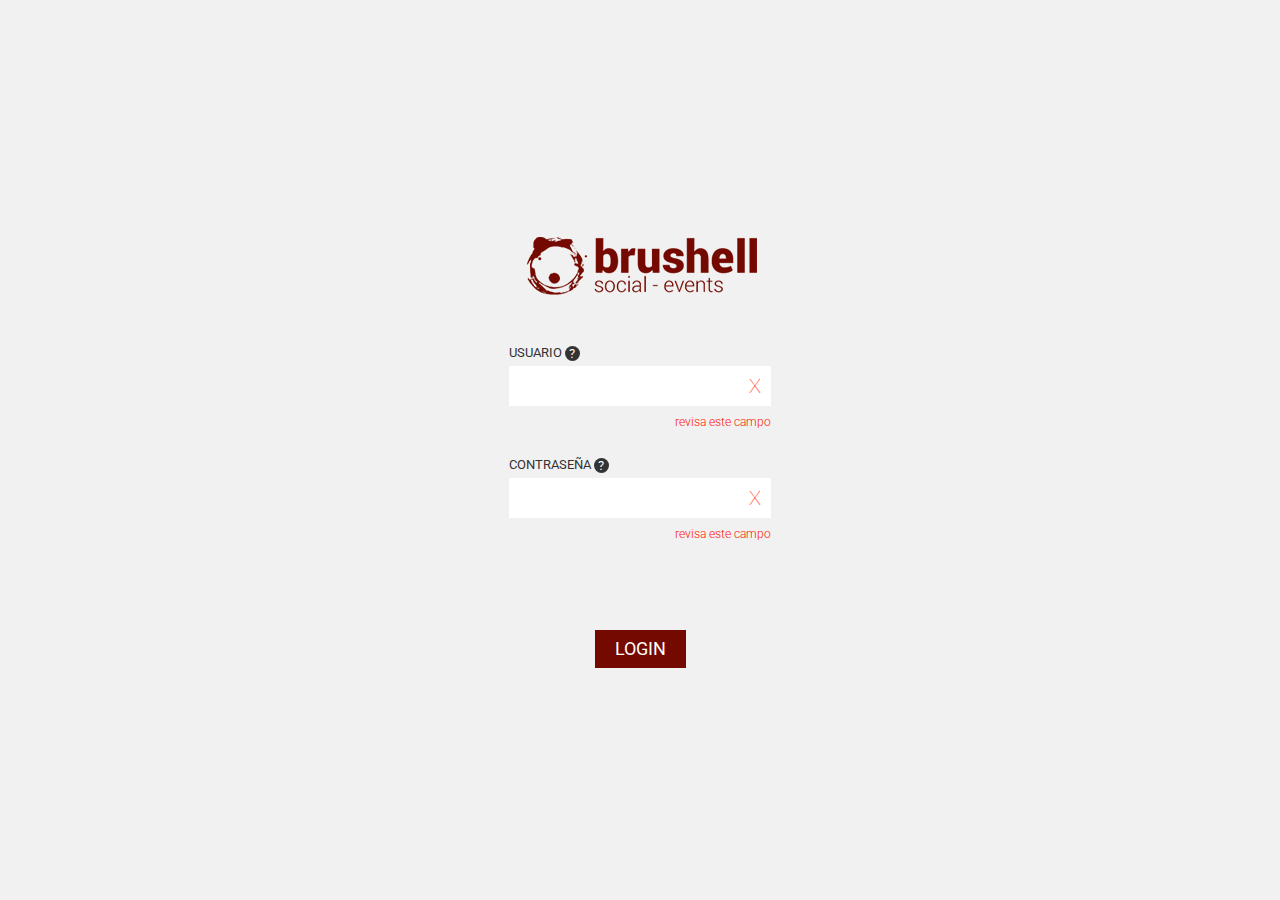
<file: login-error.html>
<!DOCTYPE html>
<html lang="en">
<head>
	<meta charset="UTF-8">
	<title>Portfolio | Home</title>

	<meta name="viewport" content="width=device-width, initial-scale=1.0">

	<link rel="stylesheet" type="text/css" href="styles.css">

	<link href='https://fonts.googleapis.com/css?family=Roboto:400,300,500,700' rel='stylesheet' type='text/css'>
	<link href='https://fonts.googleapis.com/css?family=Roboto+Condensed:400,300,700' rel='stylesheet' type='text/css'>

</head>
<body>
	<div class="wrapper login">
		
		<div class="contain content">
			<header class="header">
				<div class="contain">
					<h1><img src="images/logo.jpg" alt="brushell"></h1>
				</div>
			</header>

			<form class="form">
				<fieldset>
					<div class="col">
						<label>USUARIO <span class="tooltip">?</span></label>
						<input type="text">
						<span class="error">revisa este campo</span>

						<label>CONTRASEÑA <span class="tooltip">?</span></label>
						<input type="password">
						<span class="error">revisa este campo</span>
					</div>
				</fieldset>

				<input type="submit" value="LOGIN">

			</form>
		</div>
	</div>
	
</body>
</html>
</file>
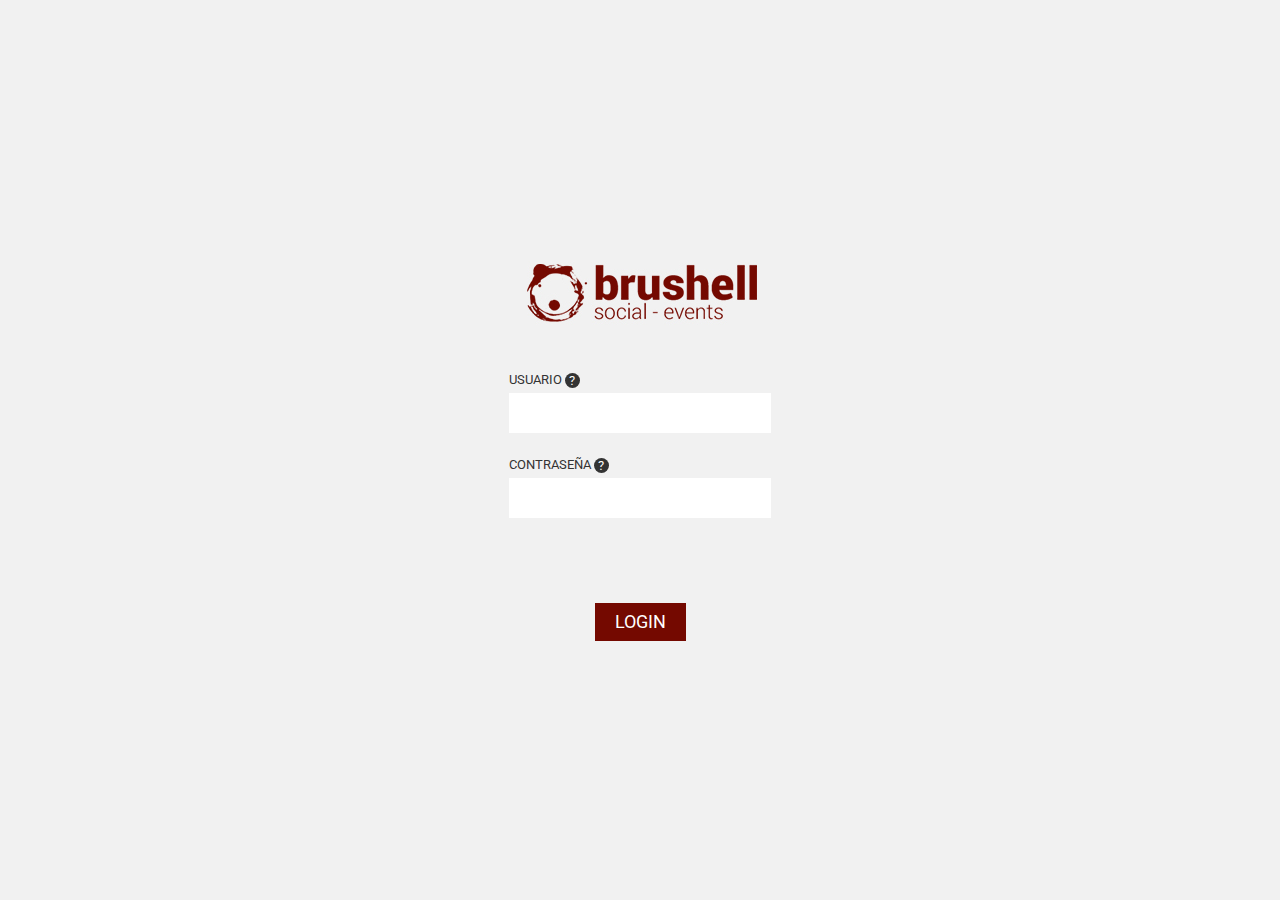
<file: login.html>
<!DOCTYPE html>
<html lang="en">
<head>
	<meta charset="UTF-8">
	<title>Portfolio | Home</title>

	<meta name="viewport" content="width=device-width, initial-scale=1.0">

	<link rel="stylesheet" type="text/css" href="styles.css">

	<link href='https://fonts.googleapis.com/css?family=Roboto:400,300,500,700' rel='stylesheet' type='text/css'>
	<link href='https://fonts.googleapis.com/css?family=Roboto+Condensed:400,300,700' rel='stylesheet' type='text/css'>

</head>
<body>
	<div class="wrapper login">
		
		<div class="contain content">
			<header class="header">
				<div class="contain">
					<h1><img src="images/logo.jpg" alt="brushell"></h1>
				</div>
			</header>

			<form class="form">
				<fieldset>
					<div class="col">
						<label>USUARIO <span class="tooltip">?</span></label>
						<input type="text">

						<label>CONTRASEÑA <span class="tooltip">?</span></label>
						<input type="password">
					</div>
				</fieldset>

				<input type="submit" value="LOGIN">

			</form>
		</div>
	</div>
	
</body>
</html>
</file>
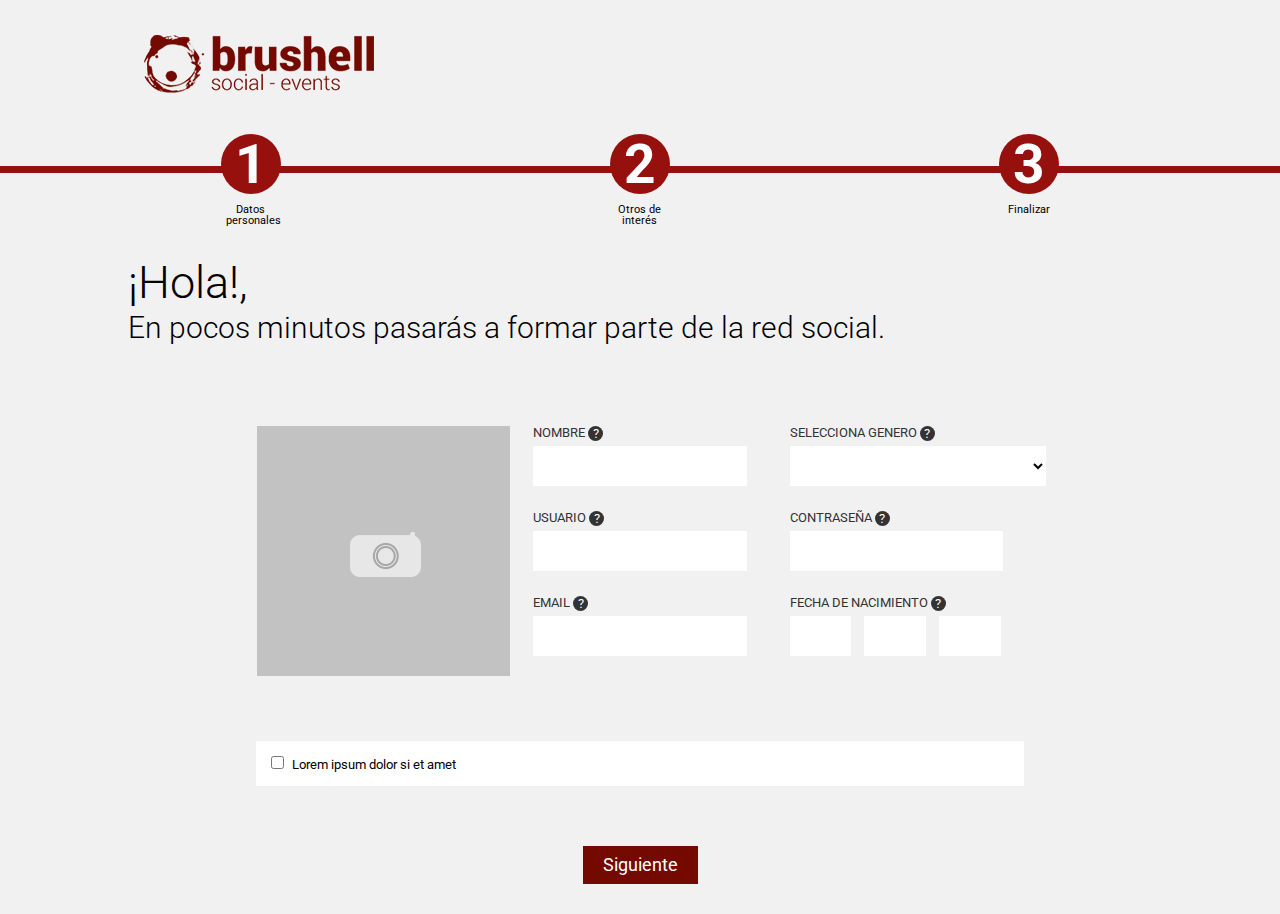
<file: paso-1.html>
<!DOCTYPE html>
<html lang="en">
<head>
	<meta charset="UTF-8">
	<title>Portfolio | Home</title>

	<meta name="viewport" content="width=device-width, initial-scale=1.0">

	<link rel="stylesheet" type="text/css" href="styles.css">

	<link href='https://fonts.googleapis.com/css?family=Roboto:400,300,500,700' rel='stylesheet' type='text/css'>
	<link href='https://fonts.googleapis.com/css?family=Roboto+Condensed:400,300,700' rel='stylesheet' type='text/css'>

</head>
<body>
	<div class="wrapper paso-1">
		<header class="header">
			<div class="contain">
				<h1><img src="images/logo.jpg" alt="brushell"></h1>
			</div>
		</header>

		<nav class="navbar">
			<span class="item"><span>1</span> <span>Datos personales</span></span>
			<span class="item"><span>2</span> <span>Otros de interés</span></span>
			<span class="item"><span>3</span> <span>Finalizar</span></span>
		</nav>
		
		<div class="contain content">
			<header>
				<h2>¡Hola!,</h2>
				<p>En pocos minutos pasarás a formar parte de la red social.</p>
			</header>

			<form class="form">
				<fieldset>
					<div class="col file">
						<input type="file">
					</div>

					<div class="col">
						<label>NOMBRE <span class="tooltip">?</span></label>
						<input type="text">

						<label>USUARIO <span class="tooltip">?</span></label>
						<input type="text">

						<label>EMAIL <span class="tooltip">?</span></label>
						<input type="email">
					</div>

					<div class="col">
						<label>SELECCIONA GENERO <span class="tooltip">?</span></label>
						<select></select>

						<label>CONTRASEÑA <span class="tooltip">?</span></label>
						<input type="password">

				        <label>FECHA DE NACIMIENTO <span class="tooltip">?</span></label>
						<div class="fecha_nacimiento">
							<input type="text" class="small">
							<input type="text" class="small">
							<input type="text" class="small">
						</div>
					</div>
					
					<div class="col all">
						<input type="checkbox">
						<span>Lorem ipsum dolor si et amet</span>
					</div>
				</fieldset>

				<input type="submit" value="Siguiente">

			</form>
		</div>
	</div>
	
</body>
</html>
</file>
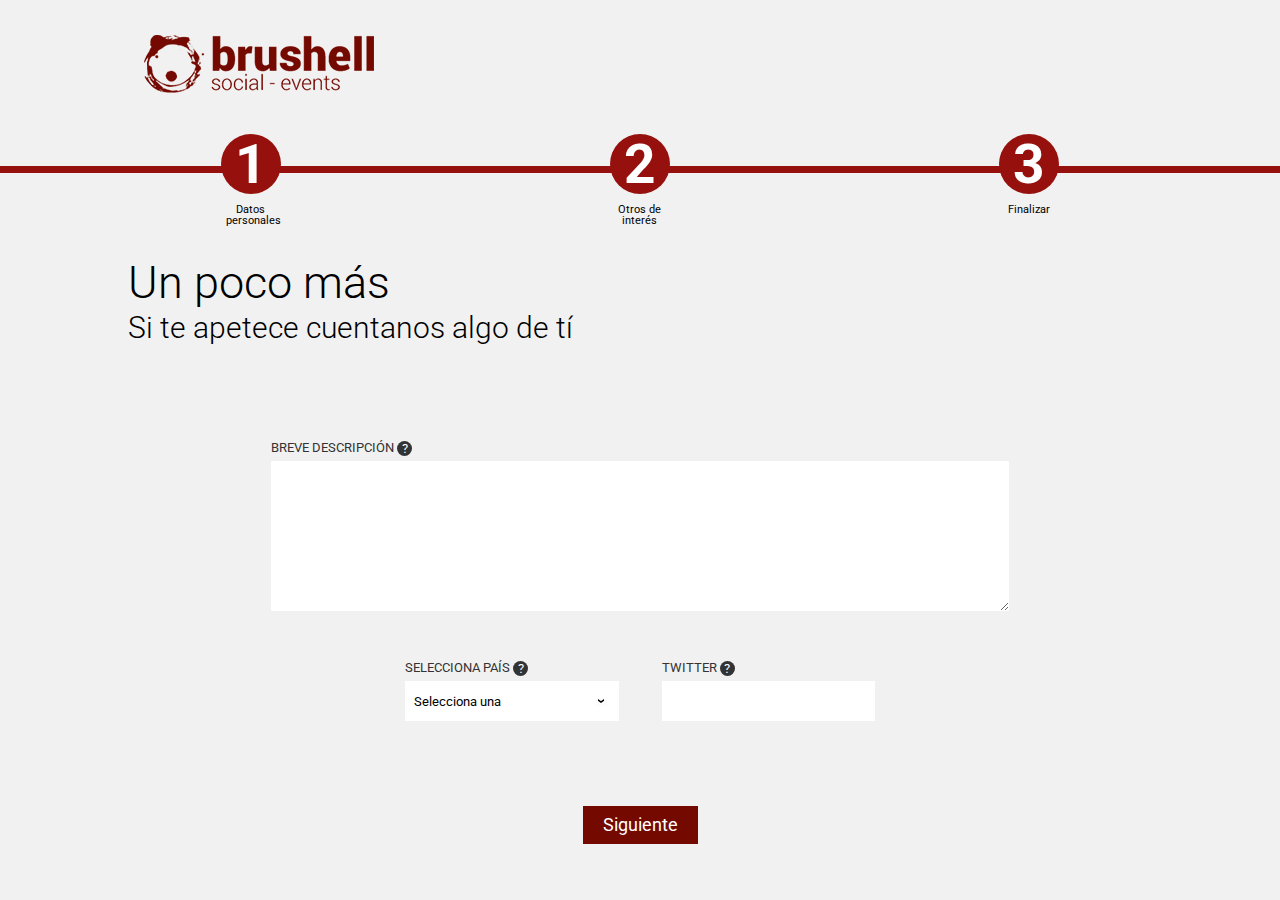
<file: paso-2.html>
<!DOCTYPE html>
<html lang="en">
<head>
	<meta charset="UTF-8">
	<title>Portfolio | Home</title>

	<meta name="viewport" content="width=device-width, initial-scale=1.0">

	<link rel="stylesheet" type="text/css" href="styles.css">

	<link href='https://fonts.googleapis.com/css?family=Roboto:400,300,500,700' rel='stylesheet' type='text/css'>
	<link href='https://fonts.googleapis.com/css?family=Roboto+Condensed:400,300,700' rel='stylesheet' type='text/css'>

</head>
<body>
	<div class="wrapper paso-2">
		<header class="header">
			<div class="contain">
				<h1><img src="images/logo.jpg" alt="brushell"></h1>
			</div>
		</header>

		<nav class="navbar">
			<span class="item"><span>1</span> <span>Datos personales</span></span>
			<span class="item"><span>2</span> <span>Otros de interés</span></span>
			<span class="item"><span>3</span> <span>Finalizar</span></span>
		</nav>
		
		<div class="contain content">
			
			<header>
				<h2>Un poco más</h2>
				<p>Si te apetece cuentanos algo de tí</p>
			</header>
			<form class="form">
				<fieldset>
					<div class="col all nobg">
						<label>BREVE DESCRIPCIÓN <span class="tooltip">?</span></label>
						<textarea></textarea>
					</div>

					<div class="col">
						<label>SELECCIONA PAÍS <span class="tooltip">?</span></label>
						
						<div class="select">
							<select>
								<option>Selecciona una</option>
							</select>
						</div>
					</div>

					<div class="col">
						<label>TWITTER <span class="tooltip">?</span></label>
						<input type="text">
					</div>
				</fieldset>	

				<input type="submit" value="Siguiente">

			</form>
		</div>
	</div>

	
</body>
</html>
</file>
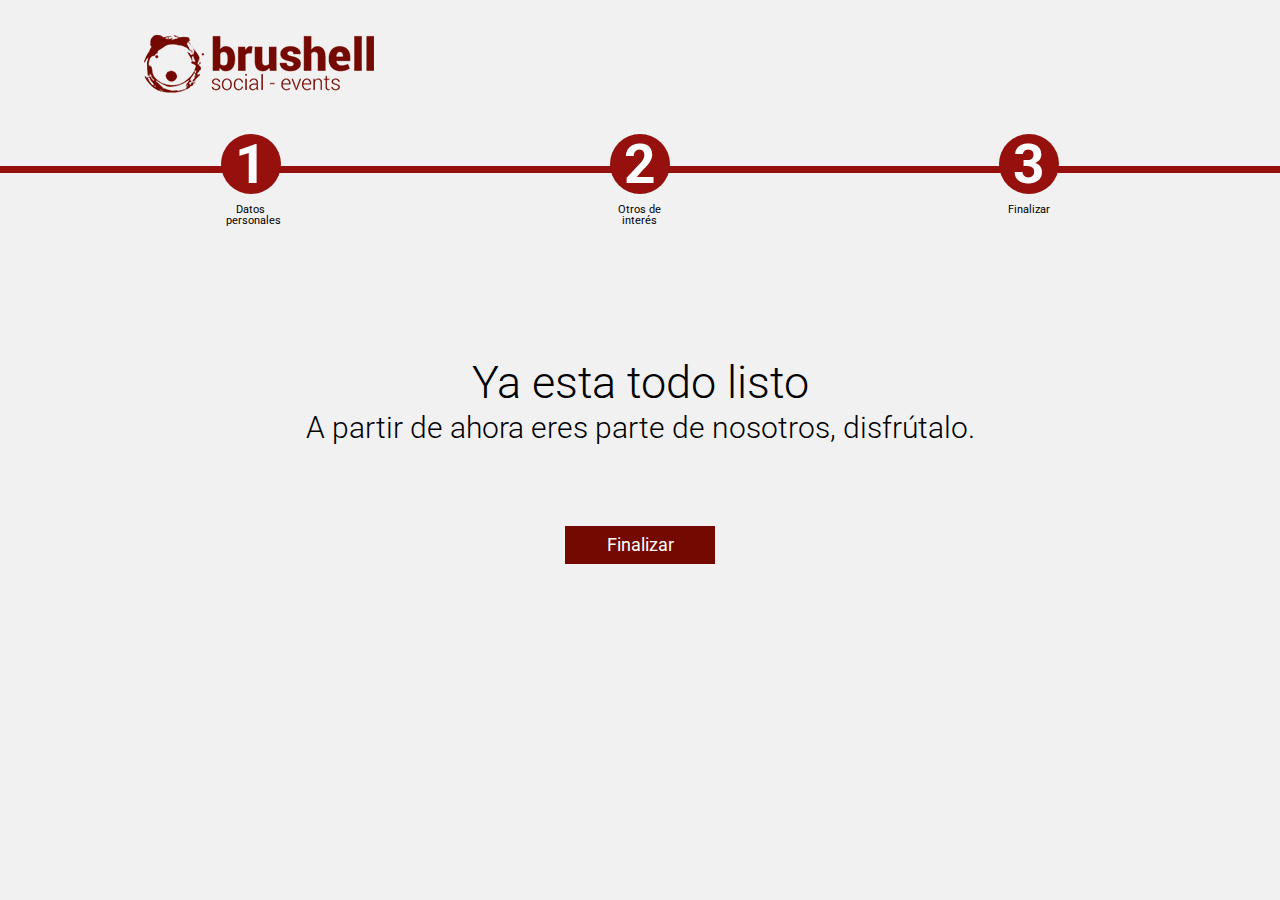
<file: paso-3.html>
<!DOCTYPE html>
<html lang="en">
<head>
	<meta charset="UTF-8">
	<title>Portfolio | Home</title>

	<meta name="viewport" content="width=device-width, initial-scale=1.0">

	<link rel="stylesheet" type="text/css" href="styles.css">

	<link href='https://fonts.googleapis.com/css?family=Roboto:400,300,500,700' rel='stylesheet' type='text/css'>
	<link href='https://fonts.googleapis.com/css?family=Roboto+Condensed:400,300,700' rel='stylesheet' type='text/css'>

</head>
<body>

	<div class="wrapper paso-3">
		<header class="header">
			<div class="contain">
				<h1><img src="images/logo.jpg" alt="brushell"></h1>
			</div>
		</header>

		<nav class="navbar">
			<span class="item"><span>1</span> <span>Datos personales</span></span>
			<span class="item"><span>2</span> <span>Otros de interés</span></span>
			<span class="item"><span>3</span> <span>Finalizar</span></span>
		</nav>
		
		<div class="contain content">
			
			
			<header>
				<h2>Ya esta todo listo</h2>
				<p>A partir de ahora eres parte de nosotros, disfrútalo.</p>
			</header>

			<a href="" class="btn">Finalizar</a>

		</div>
	</div>


	
</body>
</html>
</file>
<file: styles.css>
/****
STYLES GUIDE:
0. RESET
1. LAYOUT
2. GENERIC ITEMS
3. LIST
4. FORM
-----------------
*/


/* -------- 0. RESET -------- */

/* http://meyerweb.com/eric/tools/css/reset/ 
   v2.0 | 20110126
   License: none (public domain)
*/

html, body, div, span, applet, object, iframe,
h1, h2, h3, h4, h5, h6, p, blockquote, pre,
a, abbr, acronym, address, big, cite, code,
del, dfn, em, img, ins, kbd, q, s, samp,
small, strike, strong, sub, sup, tt, var,
b, u, i, center,
dl, dt, dd, ol, ul, li,
fieldset, form, label, legend,
table, caption, tbody, tfoot, thead, tr, th, td,
article, aside, canvas, details, embed, 
figure, figcaption, footer, header, hgroup, 
menu, nav, output, ruby, section, summary,
time, mark, audio, video {
	margin: 0;
	padding: 0;
	border: 0;
	font-size: 100%;
	font: inherit;
	vertical-align: baseline;
}
/* HTML5 display-role reset for older browsers */
article, aside, details, figcaption, figure, 
footer, header, hgroup, menu, nav, section {
	display: block;
}
body {
	line-height: 1;
}
ol, ul {
	list-style: none;
}
blockquote, q {
	quotes: none;
}
blockquote:before, blockquote:after,
q:before, q:after {
	content: '';
	content: none;
}
table {
	border-collapse: collapse;
	border-spacing: 0;
}

* { box-sizing:border-box;}

input, select, textarea { 
	margin: 0;
	padding: 0;
	font:400 13px/1 'Roboto';
}


/* -------- 1. LAYOUT -------- */
	html, body { height: 100%; min-height: 100%;}
	body { font:400 13px/1 'Roboto';}

	.wrapper { display: flex; flex-flow:column; align-items:center; justify-content:center; width: 100%; min-height: 100%; background: #f1f1f1;}
	.contain { max-width: 1024px; margin: 0 auto;}
	.navbar { width: 100%;}
	.content { display: flex; flex-flow:column; width: 100%;}

	.header { width: 100%;}

	.paso-1, .paso-2, .paso-3 { justify-content:flex-start;}

		.paso-3 .content { padding-top: 100px; padding-bottom: 100px; align-items:center; text-align: center;}

	.login .header { padding-bottom: 30px; width: auto; text-align: center;}
	.login .contain { max-width: 350px; }
	.login .col { width: 100%; padding: 0;}

/* -------- 2. GENERIC ITEMS -------- */
	
	.content header { padding-bottom: 80px; font-size: 45px; font-weight: 300; line-height: 1.2}
		.content header p { font-size: 30px;}

	.btn { width: 150px; background: #740900; color: #fff; text-align: center; border:0; padding: 10px 20px; font-size: 18px;  text-decoration: none;}

/* -------- 3. LIST -------- */

	.navbar { position: relative; z-index: 1; padding: 30px 50px; width: 100%; display: flex; align-items:flex-start; justify-content:center;}
	.navbar:before { content: ""; position: absolute; top: 41%; left: 0; z-index: -1; display: block; width: 100%; height: 7px; background: #96110d; }

		.navbar .item { display: flex; flex-flow:column; align-items:center; justify-content:flex-start; width: 33%; font-size: 11px; }
			.item span:first-child { background: #96110d; width: 60px; line-height: 60px; border-radius: 50%; color: #fff; font-weight: bold; font-size: 55px; text-align: center;margin-bottom: 10px; }
			.item span:last-child { max-width: 50px; text-align: center;}


/* -------- 4. FORM -------- */

	.form { width: 75%; margin:0 auto; padding-bottom: 30px; text-align: center;}
		.col { display: inline-block; width: 33%; margin-bottom: 60px; padding: 0 20px; vertical-align: top; text-align: left;}
		.col.all { display: block; width: 100%; background: #fff; padding: 15px; margin-bottom: 60px;}


	.form label { display: block; margin-bottom: 5px; color:#333; font-size: 13px; text-transform: uppercase; }
	.form input[type="text"], .form input[type="email"], .form input[type="password"], .form select, .form textarea { display: block; width: 100%; background: #fff; border:0; padding: 5px; height: 40px; margin-bottom: 25px;}

		.form textarea { height: 150px;}

	.form input[type="submit"] { background: #740900; color: #fff; text-align: center; border:0; padding: 10px 20px; font-size: 18px; }

	.form input[type="checkbox"] { display: inline-block; margin-right: 5px;}

		.form .tooltip { display: inline-block; background: #333; color: #fff; border-radius: 50%; width: 15px; line-height: 15px; text-align: center; vertical-align: middle;}

		.form input[type="text"].small { display: inline-block; width: 28.9%; margin-right: 10px;}
		.form .fecha_nacimiento .small:last-child { margin-right: 0;}

		.form input:focus, .form textarea:focus { background: #e4d9d8;}

		.col.file { background: #c2c2c2 url(images/ico-file.jpg) no-repeat center center; height: 250px;}
		.form input[type="file"] { width: 100%; height: 100%; opacity: 0; cursor: pointer;}

		.col.nobg { background: transparent; margin-bottom: 10px;}

		.form .select { position: relative; overflow: hidden;}
		.form .select:after { content: ""; position: absolute; right: 10px; top: 20%; display: block; width: 15px; height: 15px; background: url(images/ico-select.jpg) no-repeat center center;}
		.form select { width: 120%;}

	.error { position: relative; display: block; margin-top: -15px; margin-bottom: 30px; text-align: right; font-size: 12px; font-weight: 300; color: #ff1400;}
	.error:after { content: "X"; position: absolute; right: 10px; top: -42px; display: block; width: 30px; height: 30px; font: 20px 'Roboto'; color: #ff1400; font-weight: 100;}
</file>
